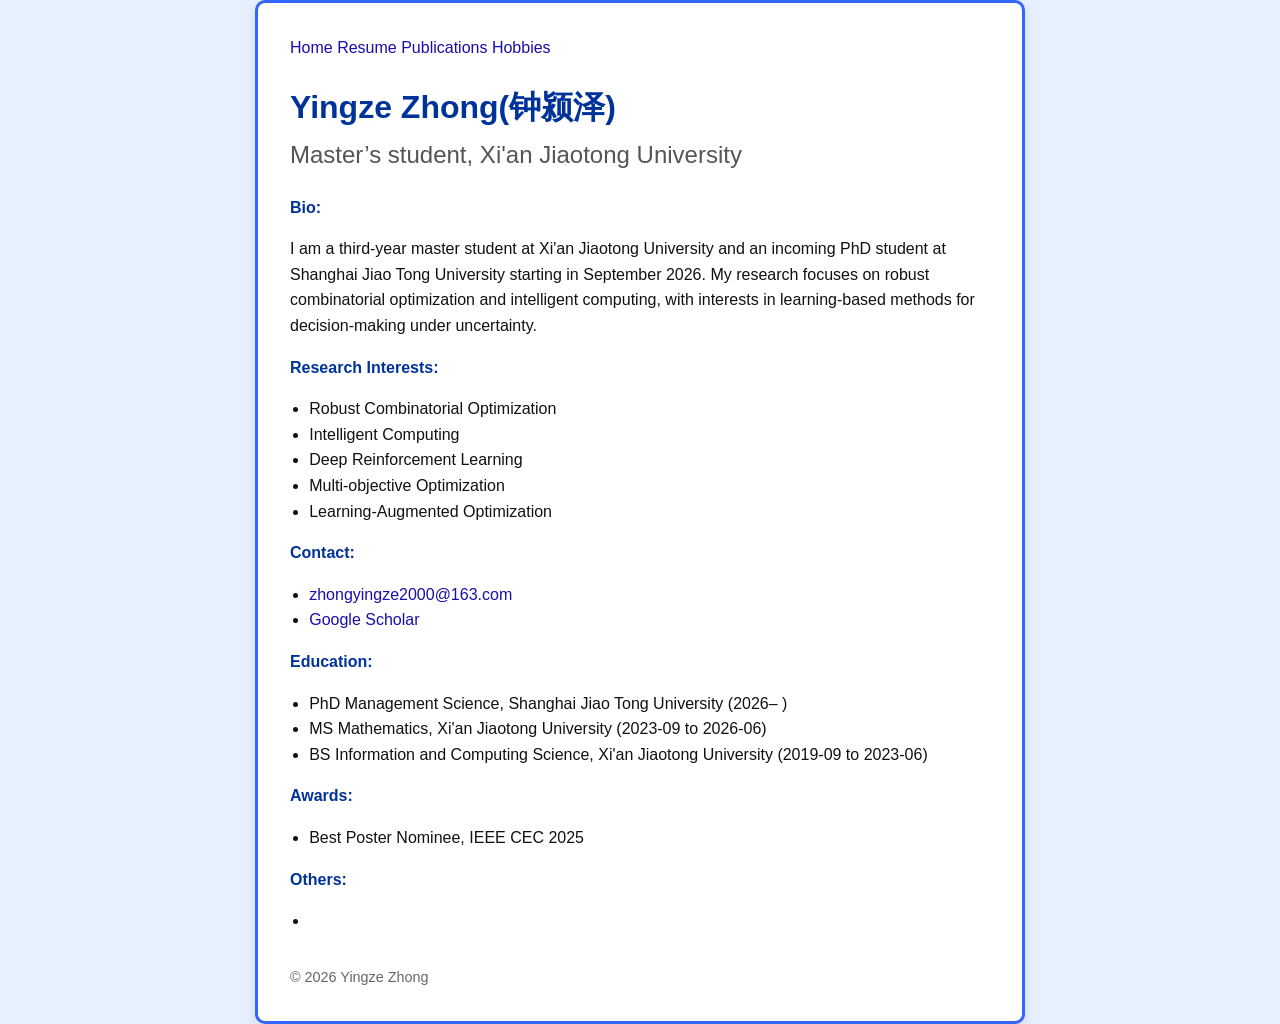
<file: index.html>
<!DOCTYPE html>
<html lang="en">
<head>
  <meta charset="UTF-8">
  <meta name="viewport" content="width=device-width, initial-scale=1.0">
  <meta name="description" content="Yingze Zhong, third-year master student at Xi'an Jiaotong University, incoming PhD at Shanghai Jiao Tong University. Research: robust combinatorial optimization and intelligent computing.">
  <meta name="keywords" content="Yingze Zhong, robust combinatorial optimization, intelligent computing, deep reinforcement learning, combinatorial optimization, decision-making under uncertainty">
  <meta name="author" content="Yingze Zhong">
  <title>Yingze Zhong (钟颍泽)| Personal Homepage</title>
  <style>
    body {
      font-family: "Segoe UI", Tahoma, Geneva, Verdana, sans-serif;
      margin: 0;
      padding: 0;
      background-color: #e6f0ff; /* 浅蓝背景 */
      color: #111;
      display: flex;
      justify-content: center;
      align-items: center;
      min-height: 100vh;
    }
    main {
      max-width: 700px;
      padding: 2rem;
      line-height: 1.6;
      border: 3px solid #3366ff; /* 蓝色边框 */
      border-radius: 10px;
      background-color: #ffffff;
      box-shadow: 0 4px 12px rgba(0,0,0,0.1);
    }
    h1 {
      margin-bottom: 0.2rem;
      color: #003399;
    }
    h2 {
      margin-top: 0.2rem;
      font-weight: normal;
      color: #555;
    }
    a {
      color: #1a0dab;
      text-decoration: none;
    }
    a:hover {
      text-decoration: underline;
    }
    ul {
      padding-left: 1.2rem;
    }
    footer {
      margin-top: 2rem;
      font-size: 0.9rem;
      color: #666;
    }
    .section-title {
      font-weight: bold;
      margin-top: 1rem;
      margin-bottom: 0.5rem;
      color: #003399;
    }
  </style>
</head>
<body>
  <main>
    <nav>
  <a href="index.html">Home</a>
  <a href="cv/index.html">Resume</a>
  <a href="Publications/index.html">Publications</a>
  <a href="football/index.html">Hobbies</a>
</nav>
    <h1>Yingze Zhong(钟颍泽)</h1>
    <h2>Master’s student, Xi'an Jiaotong University</h2>
    
    <p class="section-title">Bio:</p>
    <p>I am a third-year master student at Xi'an Jiaotong University and an incoming PhD student at Shanghai Jiao Tong University starting in September 2026. My research focuses on robust combinatorial optimization and intelligent computing, with interests in learning-based methods for decision-making under uncertainty.</p>
    
    <p class="section-title">Research Interests:</p>
    <ul>
      <li>Robust Combinatorial Optimization</li>
      <li>Intelligent Computing</li>
      <li>Deep Reinforcement Learning</li>
      <li>Multi-objective Optimization</li>
      <li>Learning-Augmented Optimization</li>
    </ul>
    
    <p class="section-title">Contact:</p>
    <ul>
      <li><a href="mailto:zhongyingze2000@163.com">zhongyingze2000@163.com</a></li>
      <li><a href="https://scholar.google.com/citations?hl=zh-CN&user=Ywau1LUAAAAJ">Google Scholar</a></li>
    </ul>
    
    <p class="section-title">Education:</p>
    <ul>
      <li>PhD Management Science, Shanghai Jiao Tong University (2026– )</li>
      <li>MS Mathematics, Xi'an Jiaotong University (2023-09 to 2026-06)</li>
      <li>BS Information and Computing Science, Xi'an Jiaotong University (2019-09 to 2023-06)</li>
    </ul>

    <p class="section-title">Awards:</p>
    <ul>
      <li>Best Poster Nominee, IEEE CEC 2025</li>
    </ul>
 <p class="section-title">Others:</p>
    <ul>
      <li><a href="google2ef48fe9a7b1802d.html"><a/></li>
    </ul>
    <footer>
      &copy; 2026 Yingze Zhong
    </footer>
  </main>
</body>
</html>
</file>
